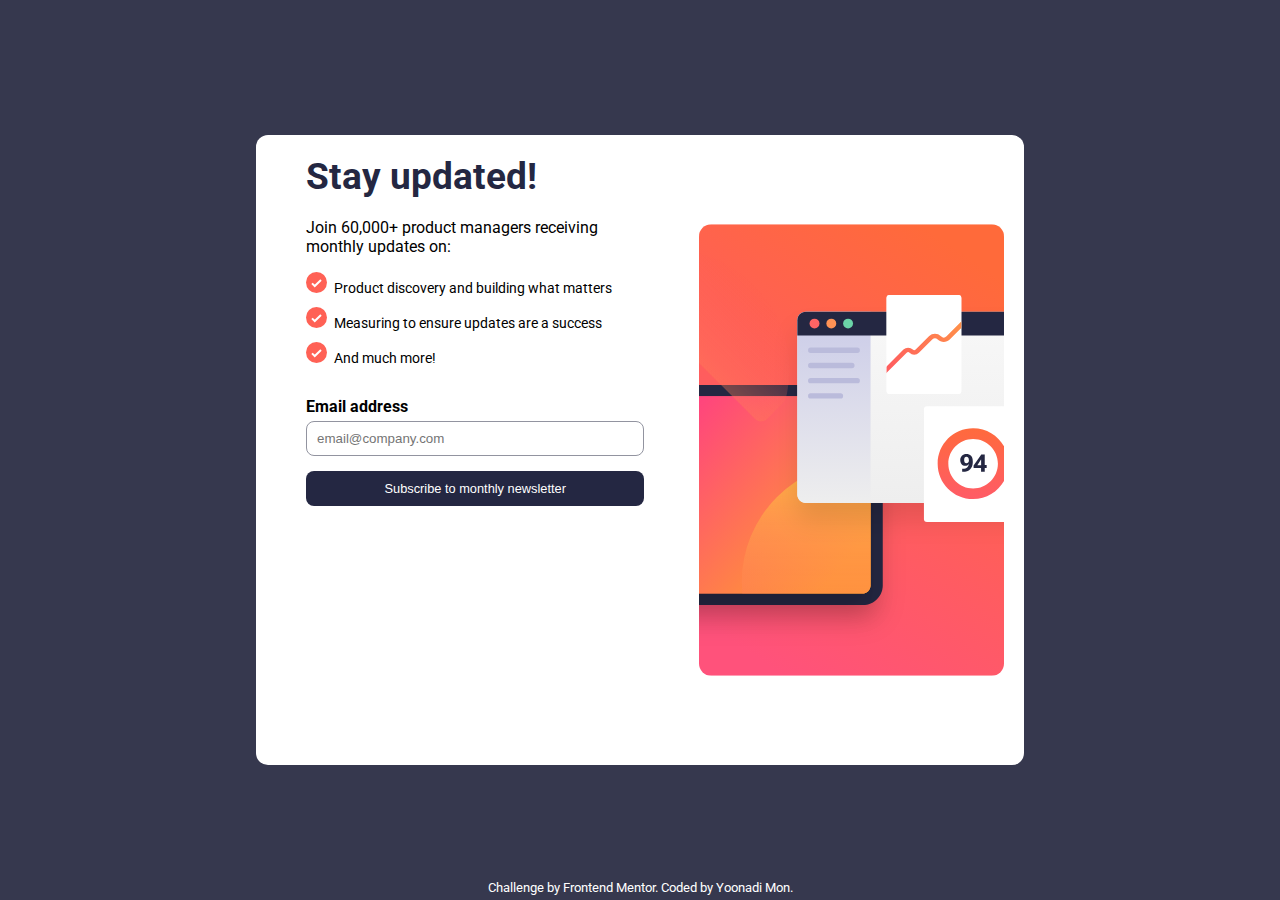
<file: index.html>
<!DOCTYPE html>
<html lang="en">
<head>
  <meta charset="UTF-8">
  <meta name="viewport" content="width=device-width, initial-scale=1.0"> 

  <link rel="icon" type="image/png" sizes="32x32" href="./assets/images/favicon-32x32.png">
  <title>Frontend Mentor | Newsletter sign-up form with success message</title>

  <link rel="stylesheet" href="style.css">

  <link rel="preconnect" href="https://fonts.googleapis.com">
  <link rel="preconnect" href="https://fonts.gstatic.com" crossorigin>
  <link href="https://fonts.googleapis.com/css2?family=Roboto:ital,wght@0,100;0,300;0,400;0,500;0,700;0,900;1,100;1,300;1,400;1,500;1,700;1,900&display=swap" rel="stylesheet">


</head>
<body>
  <main id="wrapper">
    <article id="card">
      <section id="left">
        <h1>
          Stay updated!
        </h1>
        <p>
          Join 60,000+ product managers receiving monthly updates on:
        </p>
        <ul>
          <li>Product discovery and building what matters</li>
          <li>Measuring to ensure updates are a success</li>
          <li>And much more!</li>
        </ul>
        
        <div id="emailEntry">
          <label for="email" id="EmailText">
            Email address
          </label>
          <input type="text" name="email" placeholder="email@company.com" id="emailInput">
        </div>


        <button onclick="checkValid()">
          Subscribe to monthly newsletter
        </button>
      </section>

      <section id="right">
        <img src="assets/images/illustration-sign-up-desktop.svg" alt="illustration-sign-up-desktop" id="desktop">
        <img src="assets/images/illustration-sign-up-mobile.svg" alt="illustration-sign-up-mobile" id="mobile">
      </section>
    </article>
  </main>
  
  
  <div class="attribution">
    Challenge by <a href="https://www.frontendmentor.io?ref=challenge" target="_blank">Frontend Mentor</a>. 
    Coded by <a href="https://github.com/YoonadiMon">Yoonadi Mon</a>.
  </div>

  <script src="script.js"></script>
</body>
</html>
</file>
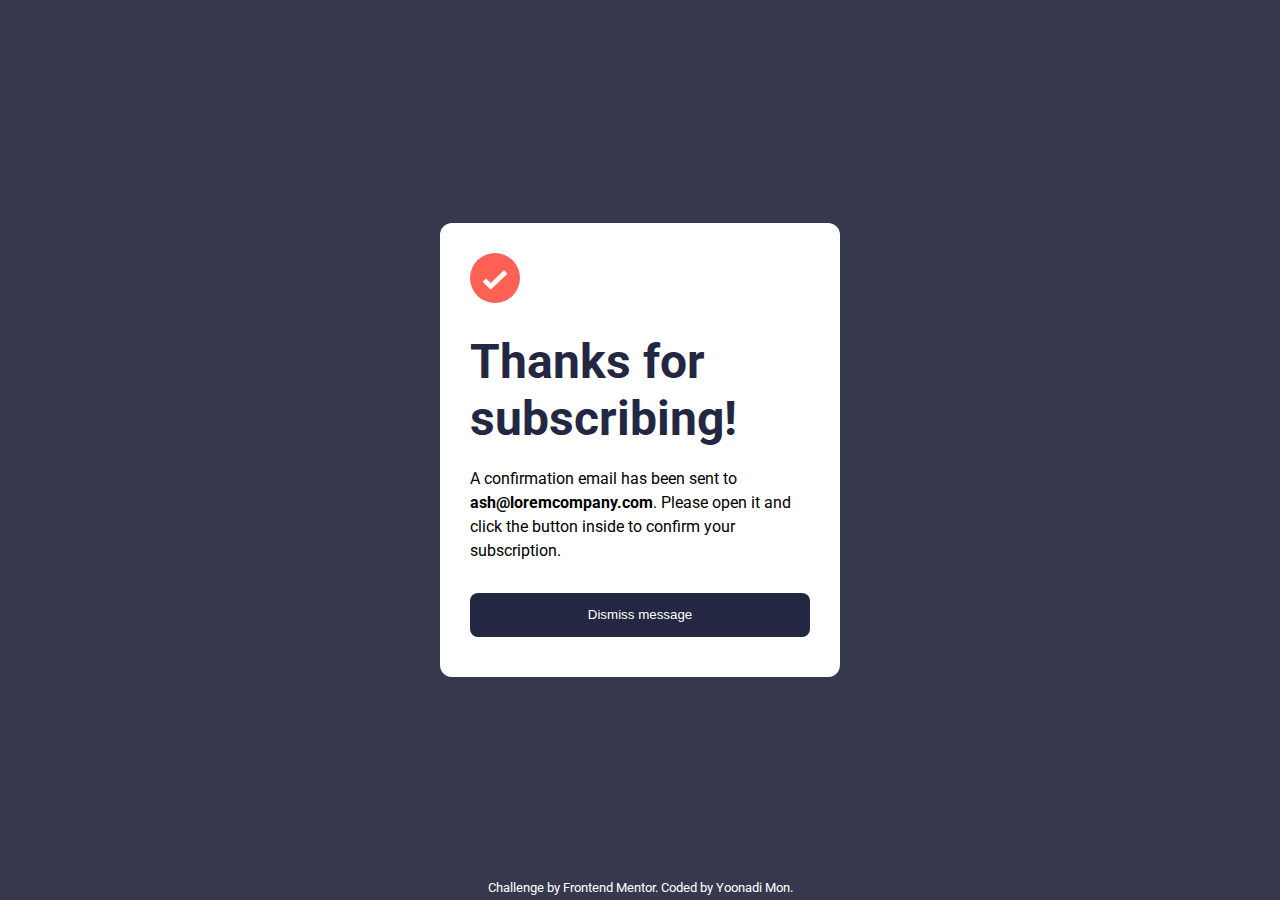
<file: thankyouPage.html>
<!DOCTYPE html>
<html lang="en">
<head>
  <meta charset="UTF-8">
  <meta name="viewport" content="width=device-width, initial-scale=1.0"> 

  <link rel="icon" type="image/png" sizes="32x32" href="./assets/images/favicon-32x32.png">
  <title>Frontend Mentor | Newsletter sign-up form with success message</title>

  <link rel="stylesheet" href="style.css">

  <link rel="preconnect" href="https://fonts.googleapis.com">
  <link rel="preconnect" href="https://fonts.gstatic.com" crossorigin>
  <link href="https://fonts.googleapis.com/css2?family=Roboto:ital,wght@0,100;0,300;0,400;0,500;0,700;0,900;1,100;1,300;1,400;1,500;1,700;1,900&display=swap" rel="stylesheet">


</head>
<body>
  <article id="thanksCard"><div id="img"><img src="assets/images/icon-list.svg" alt="icon-list"></div><h1>Thanks for subscribing!</h1><p>A confirmation email has been sent to <b>ash@loremcompany.com</b>. Please open it and click the button inside to confirm your subscription.</p><button>Dismiss message</button></article>
  
  
  <div class="attribution">
    Challenge by <a href="https://www.frontendmentor.io?ref=challenge" target="_blank">Frontend Mentor</a>. 
    Coded by <a href="#">Yoonadi Mon</a>.
  </div>
</body>
</html>
</file>
<file: style.css>
* {
  margin: 0;
  padding: 0;
  box-sizing: border-box;
}

html {
  font-size: 16px;
}

body {
  font-family: "Roboto", sans-serif;
  background: hsl(235, 18%, 26%);
  display: flex;
  align-items: center;
  justify-content: center;
  flex-direction: column;
  height: 100vh;
}
body #wrapper {
  display: flex;
  justify-content: center;
}
body #wrapper #card {
  background: hsl(0, 0%, 100%);
  display: flex;
  align-items: center;
  justify-content: center;
  flex-direction: row;
  width: -moz-fit-content;
  width: fit-content;
  border-radius: 12px;
  padding: 20px 20px 20px 50px;
}
body #wrapper #card #left {
  flex: 1;
  width: 100%;
  margin-right: 55px;
}
body #wrapper #card #left h1 {
  font-size: 3rem;
  color: hsl(234, 29%, 20%);
  margin-bottom: 30px;
}
body #wrapper #card #left p {
  margin-bottom: 20px;
}
body #wrapper #card #left ul {
  margin-bottom: 40px;
}
body #wrapper #card #left ul li {
  list-style: inside url(assets/images/icon-list.svg);
  line-height: 2.2rem;
}
body #wrapper #card #left #emailEntry {
  display: block;
  margin-bottom: 25px;
}
body #wrapper #card #left #emailEntry label {
  display: flex;
  justify-content: space-between;
  font-weight: 700;
  margin-bottom: 10px;
}
body #wrapper #card #left #emailEntry label #invalidEmail {
  color: hsl(4, 100%, 67%);
}
body #wrapper #card #left #emailEntry input {
  width: 100%;
  height: 35px;
  border-radius: 8px;
  cursor: pointer;
  padding: 10px;
  border: solid hsl(231, 7%, 60%) 0.1rem;
}
body #wrapper #card #left #emailEntry .errorInput {
  color: hsl(4, 100%, 67%);
  border: solid hsl(4, 100%, 67%) 0.1rem;
  background: hsla(4, 100%, 67%, 0.1);
}
body #wrapper #card #right {
  flex: 0.9;
  height: 100%;
}
body #wrapper #card #right #desktop {
  height: 100%;
  width: 100%;
}
body #wrapper #card #right #mobile {
  display: none;
}
body #thanksCard {
  display: flex;
  align-items: center;
  justify-content: center;
  flex-direction: column;
  padding: 30px;
  width: 400px;
  background: hsl(0, 0%, 100%);
  border-radius: 12px;
}
body #thanksCard #img {
  display: grid;
  width: 100%;
  margin-bottom: 30px;
}
body #thanksCard #img img {
  width: 50px;
}
body #thanksCard h1 {
  font-size: 3rem;
  color: hsl(234, 29%, 20%);
  margin-bottom: 20px;
}
body #thanksCard p {
  line-height: 1.5rem;
  margin-bottom: 30px;
}
body #thanksCard button {
  height: 2.8rem;
  margin-bottom: 10px;
}
body button {
  background: hsl(234, 29%, 20%);
  color: hsl(0, 0%, 100%);
  padding: 10px 25px;
  width: 100%;
  height: 35px;
  border-radius: 8px;
  cursor: pointer;
  border: none;
}
body button:hover {
  background: linear-gradient(90deg, #ff6d8a, hsl(4, 100%, 67%));
  cursor: pointer;
}
body .attribution {
  font-size: 0.8rem;
  text-align: center;
  color: hsl(0, 0%, 100%);
  position: absolute;
  bottom: 5px;
}
body .attribution a {
  color: hsl(0, 0%, 100%);
  text-decoration: none;
}
body .attribution a:hover {
  color: hsl(227, 16%, 83%);
}

@media only screen and (max-width: 1400px) {
  body #wrapper {
    height: 70%;
    width: 60%;
  }
  body #wrapper #card {
    height: 100%;
  }
  body #wrapper #card #left {
    height: 100%;
  }
  body #wrapper #card #left h1 {
    margin-bottom: 20px;
    font-size: 2.3rem;
  }
  body #wrapper #card #left p {
    margin-bottom: 15px;
  }
  body #wrapper #card #left ul {
    margin-bottom: 20px;
  }
  body #wrapper #card #left ul li {
    font-size: 0.9rem;
  }
  body #wrapper #card #left #emailEntry {
    margin-bottom: 15px;
  }
  body #wrapper #card #left #emailEntry label {
    margin-bottom: 5px;
  }
  body #wrapper #card #left button {
    font-size: 0.8rem;
    text-align: center;
    vertical-align: middle;
  }
  body #wrapper #card #left #right #sign-up-mobile {
    display: none;
  }
}
@media only screen and (max-width: 700px) {
  body {
    background: hsl(0, 0%, 100%);
    width: -moz-fit-content;
    width: fit-content;
    height: -moz-fit-content;
    height: fit-content;
  }
  body #wrapper {
    width: 100%;
  }
  body #wrapper #card {
    flex-direction: column-reverse;
    padding: 0;
  }
  body #wrapper #card #left {
    width: 100%;
    padding: 20px 10px;
    margin: 0;
  }
  body #wrapper #card #left ul {
    margin-bottom: 30px;
  }
  body #wrapper #card #left ul li {
    font-size: 1rem;
  }
  body #wrapper #card #left #emailEntry {
    margin-bottom: 25px;
  }
  body #wrapper #card #right {
    width: 100%;
  }
  body #wrapper #card #right #desktop {
    display: none;
  }
  body #wrapper #card #right #mobile {
    display: block;
    width: 100%;
  }
  body .attribution {
    color: hsl(234, 29%, 20%);
    position: relative;
  }
  body .attribution a {
    color: hsl(235, 18%, 26%);
  }
  body .attribution a:hover {
    color: hsl(227, 55%, 25%);
  }
}/*# sourceMappingURL=style.css.map */
</file>
